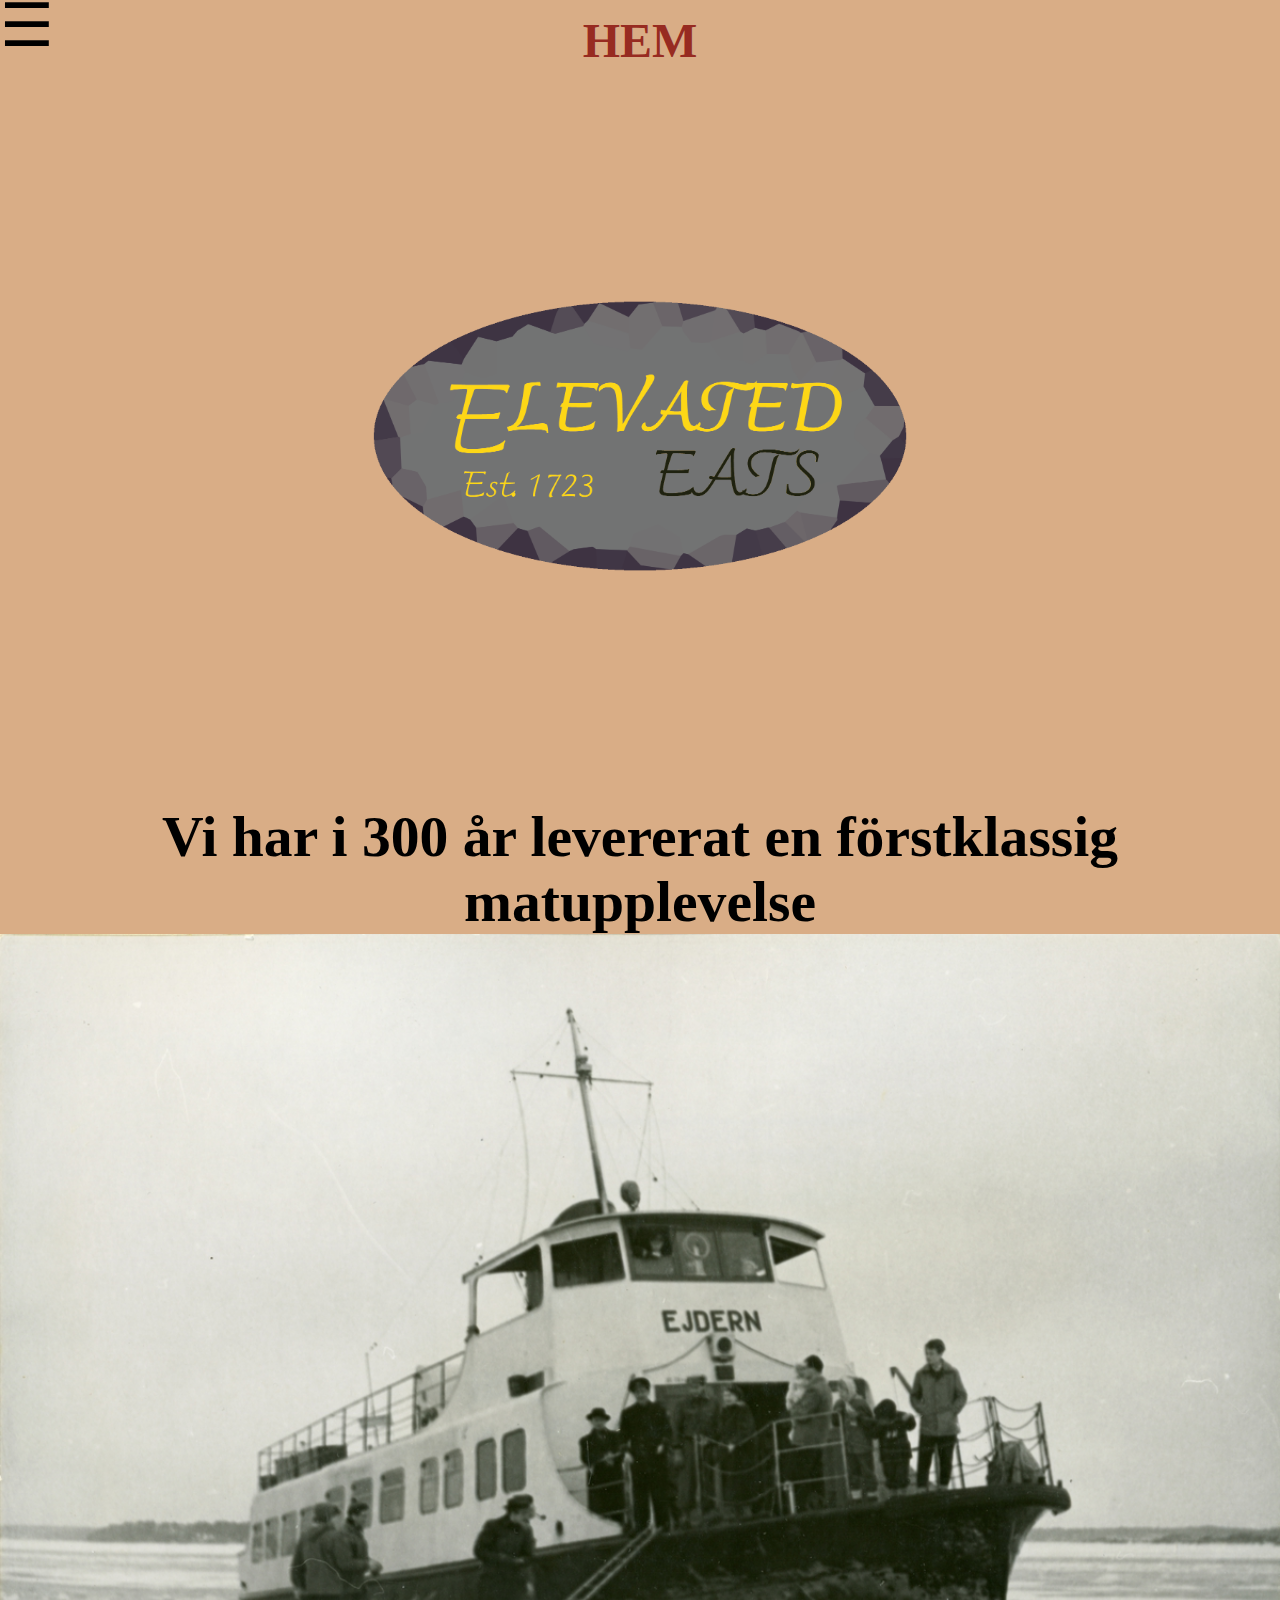
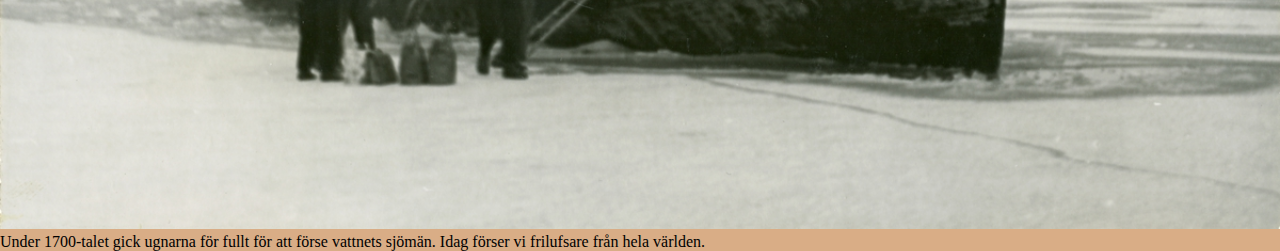
<file: index.html>
<!DOCTYPE html>
<html lang="en">
<head>
    <meta charset="UTF-8">
    <meta http-equiv="X-UA-Compatible" content="IE=edge">
    <meta name="viewport" content="width=device-width, initial-scale=1.0">
    <link rel="stylesheet" type="text/css" href="style.css">
    <script src="script.js"></script>
    <title>Elevated Eats</title>
</head>
<body>

<!-- OVERLAY MENU -->

<link rel="preconnect" href="https://fonts.googleapis.com">
<link rel="preconnect" href="https://fonts.gstatic.com" crossorigin>
<link href="https://fonts.googleapis.com/css2?family=Barlow:wght@300&display=swap" rel="stylesheet">

<div id="myNav" class="overlay">
  <a href="javascript:void(0)" class="closebtn" onclick="closeNav()">&times;</a>
  <div class="overlay-content">
    <img alt="logo" src="img/ElevatedEats.png">
    <a href="index.html">HEM</a>
    <a href="menu.html">VÅR MENY</a>
    <a href="boka.html">BOKA BORD</a>
    <a href="omoss.html">OM OSS</a>
    <a href="hittahit.html">HITTA HIT</a>
  </div>
</div>
<span class="openNav" onclick="openNav()">&#9776;</span>

<!-- OVERLAY MENU END -->
    
<h1 class="pageheader">HEM</h1>

<div class="start">
<img alt="logo" src="img/ElevatedEats.png">
</div>


<div class="textbackground">
  <h2>Vi har i 300 år levererat en förstklassig matupplevelse</h2>
</div>

<img class="infoimage" alt="boat" src="img/boat.png">

<p>Under 1700-talet gick ugnarna för fullt för att förse vattnets sjömän. Idag förser vi frilufsare från hela världen.</p>

</body>
</html>
</file>
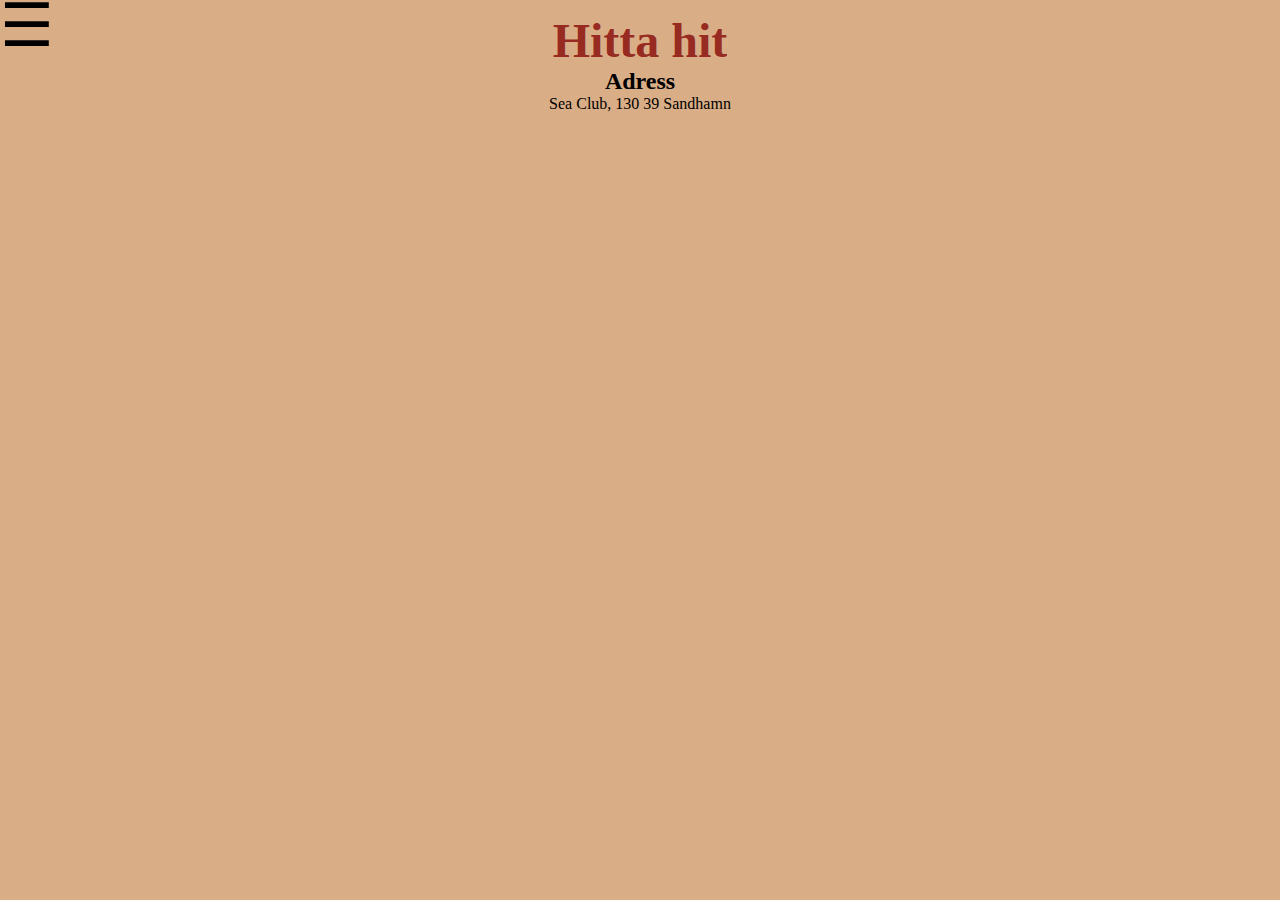
<file: hittahit.html>
<!DOCTYPE html>
<html lang="en">
<head>
    <meta charset="UTF-8">
    <meta http-equiv="X-UA-Compatible" content="IE=edge">
    <meta name="viewport" content="width=device-width, initial-scale=1.0">
    <link rel="stylesheet" type="text/css" href="style.css">
    <script src="script.js"></script>
    <title>Elevated Eats</title>
</head>
<body>

<!-- OVERLAY MENU -->

<link rel="preconnect" href="https://fonts.googleapis.com">
<link rel="preconnect" href="https://fonts.gstatic.com" crossorigin>
<link href="https://fonts.googleapis.com/css2?family=Barlow:wght@300&display=swap" rel="stylesheet">

<div id="myNav" class="overlay">
  <a href="javascript:void(0)" class="closebtn" onclick="closeNav()">&times;</a>
  <div class="overlay-content">
    <img alt="logo" src="img/ElevatedEats.png">
    <a href="index.html">HEM</a>
    <a href="menu.html">VÅR MENY</a>
    <a href="boka.html">BOKA BORD</a>
    <a href="omoss.html">OM OSS</a>
    <a href="hittahit.html">HITTA HIT</a>
  </div>
</div>
<span class="openNav" onclick="openNav()">&#9776;</span>

<!-- OVERLAY MENU END -->

<div class="container">
     <h1 class="pageheader">Hitta hit</h1> 
     <h2>Adress</h2>
      <p>Sea Club, 130 39 Sandhamn</p>
      <iframe src="https://www.google.com/maps/embed?pb=!1m18!1m12!1m3!1d2125.7457351396297!2d18.91797014564554!3d59.28726522879325!2m3!1f0!2f0!3f0!3m2!1i1024!2i768!4f13.1!3m3!1m2!1s0x46f57555469b6917%3A0x8a93d429ef0b7d94!2sSea%20Club!5e0!3m2!1ssv!2sse!4v1674730926798!5m2!1ssv!2sse" width="1000" height="400" style="border:0;" allowfullscreen="" loading="lazy" referrerpolicy="no-referrer-when-downgrade"></iframe>
  </div>
  <script src="script.js"></script>
</body>
</html>
</file>
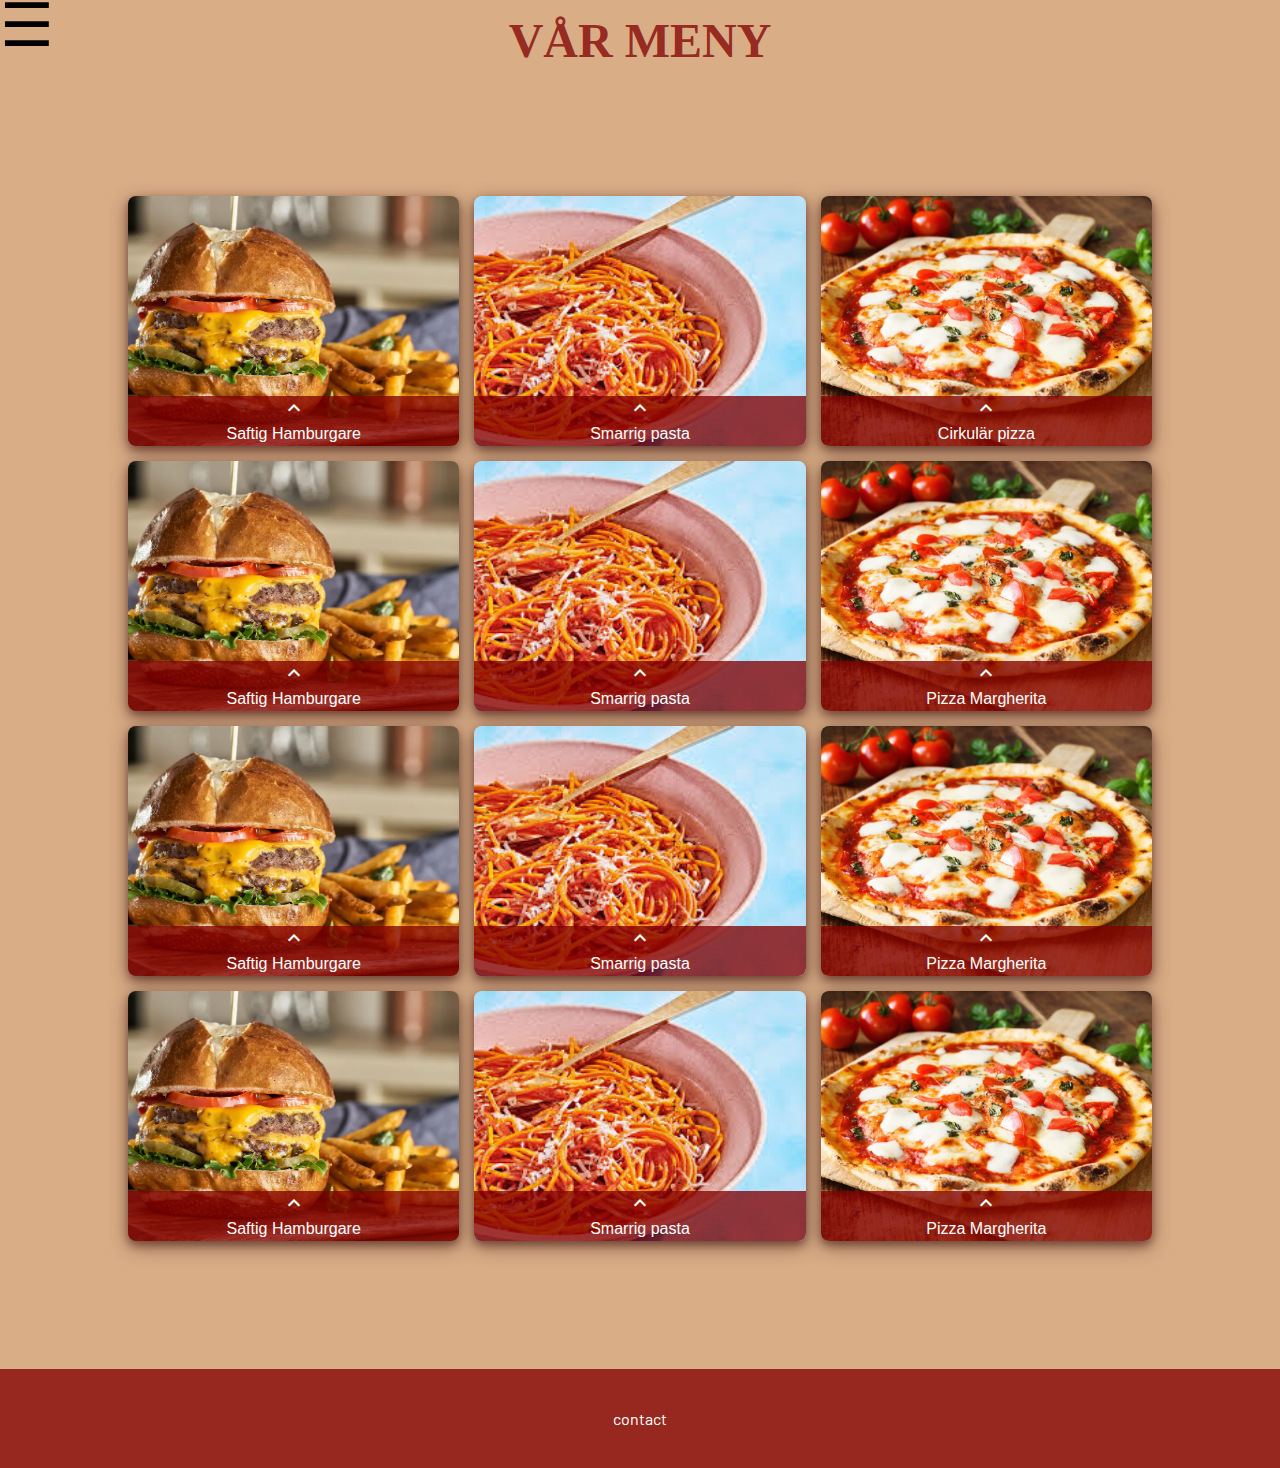
<file: menu.html>
<!DOCTYPE html>
<html lang="en">
<head>
    <meta charset="UTF-8">
    <meta http-equiv="X-UA-Compatible" content="IE=edge">
    <meta name="viewport" content="width=device-width, initial-scale=1.0">
    <link rel="stylesheet" type="text/css" href="style.css">
    <script src="script.js"></script>
    <title>Elevated Eats</title>
</head>
<body id="testing">

<!-- OVERLAY MENU -->

<link rel="preconnect" href="https://fonts.googleapis.com">
<link rel="preconnect" href="https://fonts.gstatic.com" crossorigin>
<link href="https://fonts.googleapis.com/css2?family=Barlow:wght@300&display=swap" rel="stylesheet">

<div id="myNav" class="overlay">
  <a href="javascript:void(0)" class="closebtn" onclick="closeNav()">&times;</a>
  <div class="overlay-content">
    <img alt="logo" src="img/ElevatedEats.png">
    <a href="index.html">HEM</a>
    <a href="menu.html">VÅR MENY</a>
    <a href="boka.html">BOKA BORD</a>
    <a href="omoss.html">OM OSS</a>
    <a href="hittahit.html">HITTA HIT</a>
  </div>
</div>
<span class="openNav" onclick="openNav()">&#9776;</span>

<!-- OVERLAY MENU END -->

<link rel="stylesheet" href="https://fonts.googleapis.com/css2?family=Material+Symbols+Outlined:opsz,wght,FILL,GRAD@48,500,0,0" />

<h1 class="pageheader">VÅR MENY</h1>

<div class="menu-container">
    <div>
      <a href="#" target="_blank">
      <img alt="Matbild" src="img/hamburger.png"> </a>
      <h2>
        <span class="material-symbols-outlined"> expand_less </span>
        <br>
        Saftig Hamburgare
        <br> <small> 
        0kr
        <br>
         Hamburgare med tomat, sallad, saltgurka
      </small></h2>
    </div>

    <div>
      <a href="#" target="_blank">
      <img alt="Matbild" src="img/pasta.png"> </a>
      <h2>
        <span class="material-symbols-outlined"> expand_less </span>
        <br>
        Smarrig pasta
        <br> <small> 
        0kr
        <br>
         Pasta med läcker sås
      </small></h2>
    </div>

    <div>
      <a href="#" target="_blank">
      <img alt="Matbild" src="img/pizza.png"> </a>
      <h2>
        <span class="material-symbols-outlined"> expand_less </span>
        <br>
        Cirkulär pizza
        <br> <small> 
        0kr
        <br>
         Pizza med mozarella
      </small></h2>
    </div>
    <div>
      <a href="#" target="_blank">
      <img alt="Matbild" src="img/hamburger.png"> </a>
      <h2>
        <span class="material-symbols-outlined"> expand_less </span>
        <br>
        Saftig Hamburgare
        <br> <small> 
        0kr
        <br>
         Hamburgare med tomat, sallad, saltgurka
      </small></h2>
    </div>

    <div>
      <a href="#" target="_blank">
      <img alt="Matbild" src="img/pasta.png"> </a>
      <h2>
        <span class="material-symbols-outlined"> expand_less </span>
        <br>
        Smarrig pasta
        <br> <small> 
        0kr
        <br>
         Pasta med läcker sås
      </small></h2>
    </div>

    <div>
      <a href="#" target="_blank">
      <img alt="Matbild" src="img/pizza.png"> </a>
      <h2>
        <span class="material-symbols-outlined"> expand_less </span>
        <br>
        Pizza Margherita
        <br> <small> 
        0kr
        <br>
         Pizza med mozarella
      </small></h2>
    </div>

    <div>
      <a href="#" target="_blank">
      <img alt="Matbild" src="img/hamburger.png"> </a>
      <h2>
        <span class="material-symbols-outlined"> expand_less </span>
        <br>
        Saftig Hamburgare
        <br> <small> 
        0kr
        <br>
         Hamburgare med tomat, sallad, saltgurka
      </small></h2>
    </div>

    <div>
      <a href="#" target="_blank">
      <img alt="Matbild" src="img/pasta.png"> </a>
      <h2>
        <span class="material-symbols-outlined"> expand_less </span>
        <br>
        Smarrig pasta
        <br> <small> 
        0kr
        <br>
         Pasta med läcker sås
      </small></h2>
    </div>

    <div>
      <a href="#" target="_blank">
      <img alt="Matbild" src="img/pizza.png"> </a>
      <h2>
        <span class="material-symbols-outlined"> expand_less </span>
        <br>
        Pizza Margherita
        <br> <small> 
        0kr
        <br>
         Pizza med mozarella
      </small></h2>
    </div>

    <div>
      <a href="#" target="_blank">
      <img alt="Matbild" src="img/hamburger.png"> </a>
      <h2>
        <span class="material-symbols-outlined"> expand_less </span>
        <br>
        Saftig Hamburgare
        <br> <small> 
        0kr
        <br>
         Hamburgare med tomat, sallad, saltgurka
      </small></h2>
    </div>

    <div>
      <a href="#" target="_blank">
      <img alt="Matbild" src="img/pasta.png"> </a>
      <h2>
        <span class="material-symbols-outlined"> expand_less </span>
        <br>
        Smarrig pasta
        <br> <small> 
        0kr
        <br>
         Pasta med läcker sås
      </small></h2>
    </div>

    <div>
      <a href="#" target="_blank">
      <img alt="Matbild" src="img/pizza.png"> </a>
      <h2>
        <span class="material-symbols-outlined"> expand_less </span>
        <br>
        Pizza Margherita
        <br> <small> 
        0kr
        <br>
         Pizza med mozarella
      </small></h2>
    </div>
  </div>
    
<!-- FOOTER START -->

<footer>
    <p>contact</p>
</footer>

<!-- FOOTER END -->

</body>
</html>
</file>
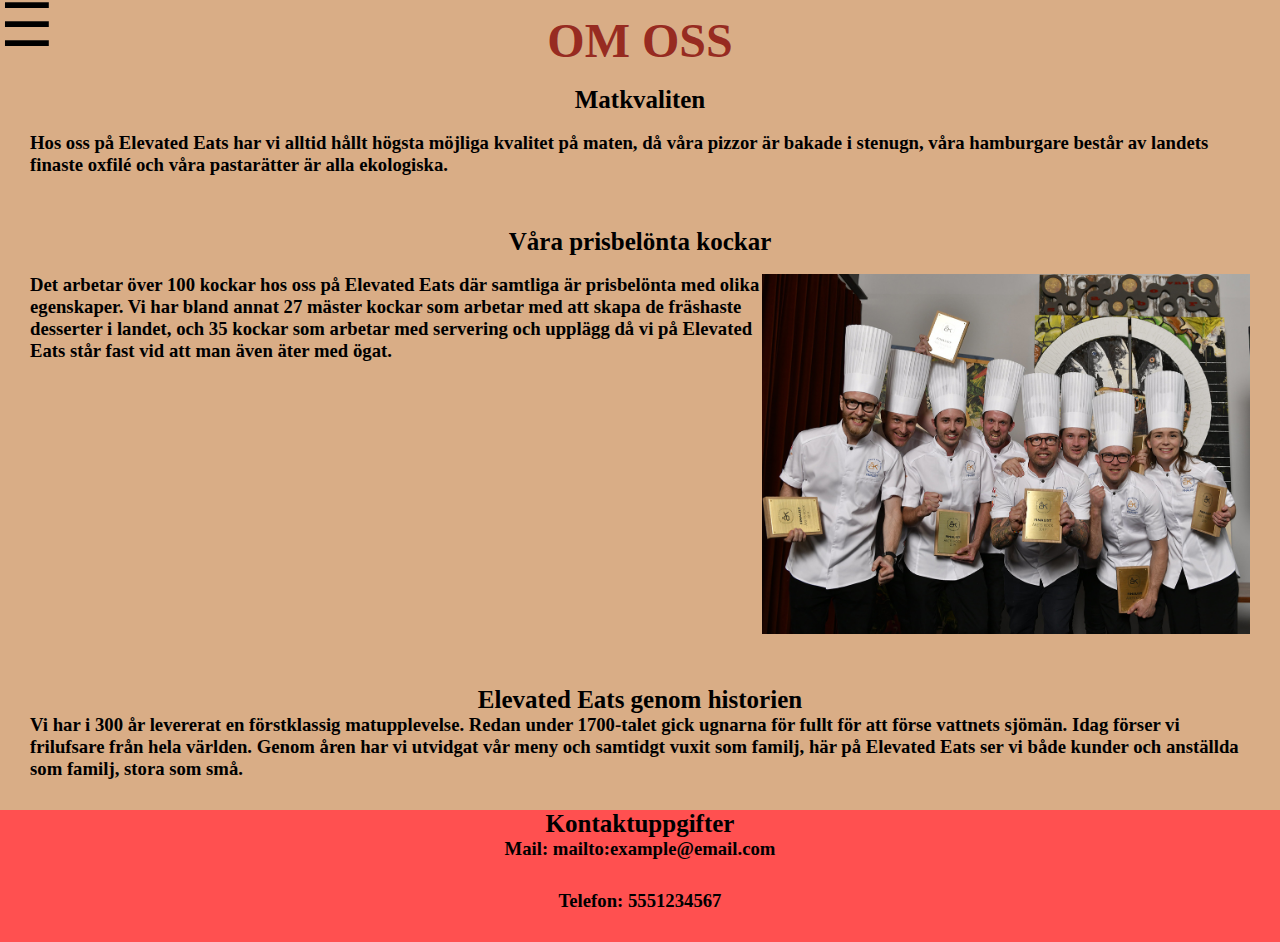
<file: omoss.html>
<!DOCTYPE html>
<html lang="en">
<head>
    <meta charset="UTF-8">
    <meta http-equiv="X-UA-Compatible" content="IE=edge">
    <meta name="viewport" content="width=device-width, initial-scale=1.0">
    <link rel="stylesheet" type="text/css" href="style.css">
    <script src="script.js"></script>
    <title>Elevated Eats</title>
</head>
<body>

<!-- OVERLAY MENU -->

<link rel="preconnect" href="https://fonts.googleapis.com">
<link rel="preconnect" href="https://fonts.gstatic.com" crossorigin>
<link href="https://fonts.googleapis.com/css2?family=Barlow:wght@300&display=swap" rel="stylesheet">

<div id="myNav" class="overlay">
  <a href="javascript:void(0)" class="closebtn" onclick="closeNav()">&times;</a>
  <div class="overlay-content">
    <img alt="logo" src="img/ElevatedEats.png">
    <a href="index.html">HEM</a>
    <a href="menu.html">VÅR MENY</a>
    <a href="boka.html">BOKA BORD</a>
    <a href="omoss.html">OM OSS</a>
    <a href="hittahit.html">HITTA HIT</a>
  </div>
</div>
<span class="openNav" onclick="openNav()">&#9776;</span>

<!-- OVERLAY MENU END -->

<h1 class="pageheader">OM OSS</h1>
<br>
    <div class="container2">
      <h2 class="omossh2">Matkvaliten</h2>
      <br>
        <h3 class="omossh3">Hos oss på Elevated Eats har vi alltid hållt högsta möjliga kvalitet på maten,
        då våra pizzor är bakade i stenugn, våra hamburgare består av landets finaste oxfilé och våra 
        pastarätter är alla ekologiska.<h3>
          <br>
      <h2 class="omossh2">Våra prisbelönta kockar</h2>
      <br>
        <h3 class="omossh3">Det arbetar över 100 kockar hos oss på Elevated Eats där samtliga är prisbelönta 
          med olika egenskaper. Vi har bland annat 27 mäster kockar som arbetar med att skapa de fräshaste
          desserter i landet, och 35 kockar som arbetar med servering och upplägg då vi på Elevated Eats står
          fast vid att man även äter med ögat. <img src="img/kockar.png" alt="Prisbelönta Kockar"><h3>
            <br>
      <h2 class="omossh2">Elevated Eats genom historien</h2>
      <h3 class="omossh3">Vi har i 300 år levererat en förstklassig matupplevelse. Redan under 1700-talet gick 
        ugnarna för fullt för att förse vattnets sjömän. Idag förser vi frilufsare från hela världen. Genom 
        åren har vi utvidgat vår meny och samtidgt vuxit som familj, här på Elevated Eats ser vi både kunder 
        och anställda som familj, stora som små.</h3>
    </div>
    <div class="container3">
      <h2 class="omossh2">Kontaktuppgifter</h2>
      <h3 class="omossh3">Mail: mailto:example@email.com</h3>
      <h3 class="omossh3">Telefon: 5551234567</h3>
    </div>
</body>
</html>
</file>
<file: style.css>
*{
  padding: 0;
  margin: 0;
}

html, body {
    margin: 0;
    padding: 0;
        background-color:#d9ad86;
  }

/* OVERLAY MENU */

.overlay img{
  width: 220px;
}

.openNav{
  font-size: 60px;
  cursor: pointer;
  position: absolute;
  margin-top: -10px;
}

.overlay {
    height: 100%;
    width: 0;
    position: fixed;
    z-index: 1;
    top: 0;
    left: 0;
    background-color: #610d0d;
    overflow-x: hidden;
    transition: 0.5s;
  }
  
  .overlay-content {
    position: relative;
    top: 25%;
    width: 100%;
    text-align: center;
    margin-top: 30px;
    font-family: 'Barlow', sans-serif;
    font-size: 30px;
    white-space: nowrap;
  }
  
  .overlay a {
    padding: 8px;
    text-decoration: none;
    font-size: 36px;
    color: #e8edff;
    display: block;
    transition: 0.3s;
  }
  
  .overlay a:hover, .overlay a:focus {
    color: #4E6C50;
  }
  
  .overlay .closebtn {
    position: absolute;
    top: 20px;
    right: 45px;
    font-size: 60px;
  }
  
  @media screen and (max-height: 450px) {
    .overlay a {font-size: 20px}
    .overlay .closebtn {
    font-size: 40px;
    top: 15px;
    right: 35px;
    }
  }
  
  /* OVERLAY MENU END*/

    /* MENYN */

  .menu-container {
    display: grid;
    grid-gap: 15px;
    grid-template-columns: repeat(auto-fit, minmax(150px, 1fr));
    grid-auto-rows: 200px;
    margin: 10%;
  }
  
  .menu-container div {
    position: relative;
    box-shadow: 0 4px 8px 0 #2b000069 , 0 6px 20px 0 #2b000069;
    border-radius: 8px;
    overflow: hidden;
  }
  
  .menu-container img {
    width: 100%;
    height: 100%;
    object-fit: cover;
  }
  
  .menu-container h2 {
    position: absolute;
    text-align: center;
    vertical-align: middle;
    width: 100%;
    line-height: 120%; /*Hög line height så att extra texten inte syns om texten inte har nog height*/
    bottom: 0;
    margin-bottom: 0;
    color: #fff;
    font-family: 'Blinker', sans-serif;
    font-size: 1em;
    -webkit-transition:0.3s;
    background-color: #820000c4;
    height: 50px;
    font-weight: 300;
  }
  
  
  .menu-container h2:hover{
    height: 60%; /*Ökar höjden på text rutan så att resten av h2 syns*/
    -webkit-transition:0.3s;
    background-color: #4E6C50;
  }
  
  .pageheader{
    text-align:center;
    font-size: 3em;
    padding-top: 1vw;
    color: #820000c4;
    animation:
    typing 3.5s;
    margin: 0 auto;
    overflow: hidden; /* Ser till att texten inte visas tills animationen spelas */
    white-space: nowrap; /* Håller texten på en rad */
    margin: auto; /* Håller texten centrerad under animationen */
    border: 1black;
  }

  @keyframes typing {
    from { width: 0 } /* Gör textboxen bredare, och visar på så sätt mer och mer text (eftersom overflow är hidden)*/
    to { width: 100% }
  }
  
  @keyframes typingmobile {
    from { width: 0 } /* Gör textboxen bredare, och visar på så sätt mer och mer text (eftersom overflow är hidden)*/
    to { width: 100% }
  }

  footer {
    background-color: #820000c4;
    position: relative;
    padding-top: 40px;
    padding-bottom: 40px;
    margin-bottom: -10px;
    width: 100%;
    z-index: 10;
    color: #ffffff;
    text-align: center;
    font-family: 'Barlow', sans-serif;
  }

   .menu-container h2:hover ~ .material-symbols-outlined{
    color: green;
    
  }

  /* STYLES FÖR DATOR */
@media all and (min-width: 1100px) {

.menu-container{
  display: grid;
  grid-gap: 15px;
  grid-template-columns: repeat(auto-fit, minmax(250px, 1fr));
  grid-auto-rows: 250px;
  margin: 10%;
}

.menu-container h2:hover{
  height: 40%; 
}
}




  /* Boka - Design för text och bilder*/

  

/* Boka - Design för text och bilder*/
/* Media quiery ska sätta här på para*/
.para{
  display: flex;
  justify-content: space-between;
}


.card {
  max-width: 400px;
  background-color: #fbe9da;
  border-radius: 10px;
  box-shadow: 2px 2px 10px rgba(0, 0, 0, 0.3);
  display: flex;
  flex-direction: column;
  align-items: center;
  justify-content: center;
  padding: 20px;
  margin: auto;
  margin-bottom: 1%;
  overflow: hidden;
 }
 
 
 .card p {
  text-align: center;
  font-size: 24px;
  font-family: Arial, Helvetica, sans-serif;
  margin: 0;
  padding-bottom: 20px;
 }

.card img{
  width: 120%
  
}
 
 
 
 .link {
  font-family: Arial, Helvetica, sans-serif;
  background-color: rgba(123, 52, 52, 0.762);
  width: 120px;
  text-decoration: none;
  color: white;
  border-radius: 4px;
  box-shadow: 2px 2px 10px rgba(0, 0, 0, 0.3);
  display: flex;
  justify-content: center;
  margin-top: 10px;
  padding: 10px;
 }
 
 .container{
  margin: auto;
  display: flex;
  align-items: center;
  flex-direction: column;
}
 
 .start img{
  width: 50%;
  margin: 20vh;
 }
 
 .start{
  justify-content: center;
  display: flex;
  background-image: url('https://anestisxasapotaverna.gr/wp-content/uploads/2021/12/ARTICLE-1.jpg');
  height: 100%;
 }
 
 .info{
  background-image: url('https://dms-cf-10.dimu.org/image/012uP1bEbQxa?dimension=1200x1200');
  background-repeat: no-repeat;
  background-size: cover;
 }

 .info p{
  padding-bottom: 60vh;
  margin-left: 20vh;
  margin-right: 20vh;
  margin-top: 3vh;
 }
 .info h2{
  padding-top: 5vh;
 }

 .textbackground{
  text-align: center;
  font-size: 2.4em;
 }
 .infoimage{
  width: 100%;
 }

 @media screen and (max-width: 600px) {
 .start img{
  width: 100%;
  margin: 5vh;
 }
  }
 
 .container2{
  margin: auto;
  display: flex;
  align-items: center;
  flex-direction: column;
}

.omossh2{
  display: flex;
  font-size: 25px;
}

.omossh3{
  display: flex;
  padding-left: 30px;
  padding-right: 30px;
  padding-bottom: 30px;
}

.omossh3 img{
  width: 40%;
}

.container3{
  margin: auto;
  display: flex;
  align-items: center;
  flex-direction: column;
  background-color: rgb(255, 80, 80);
}
</file>
